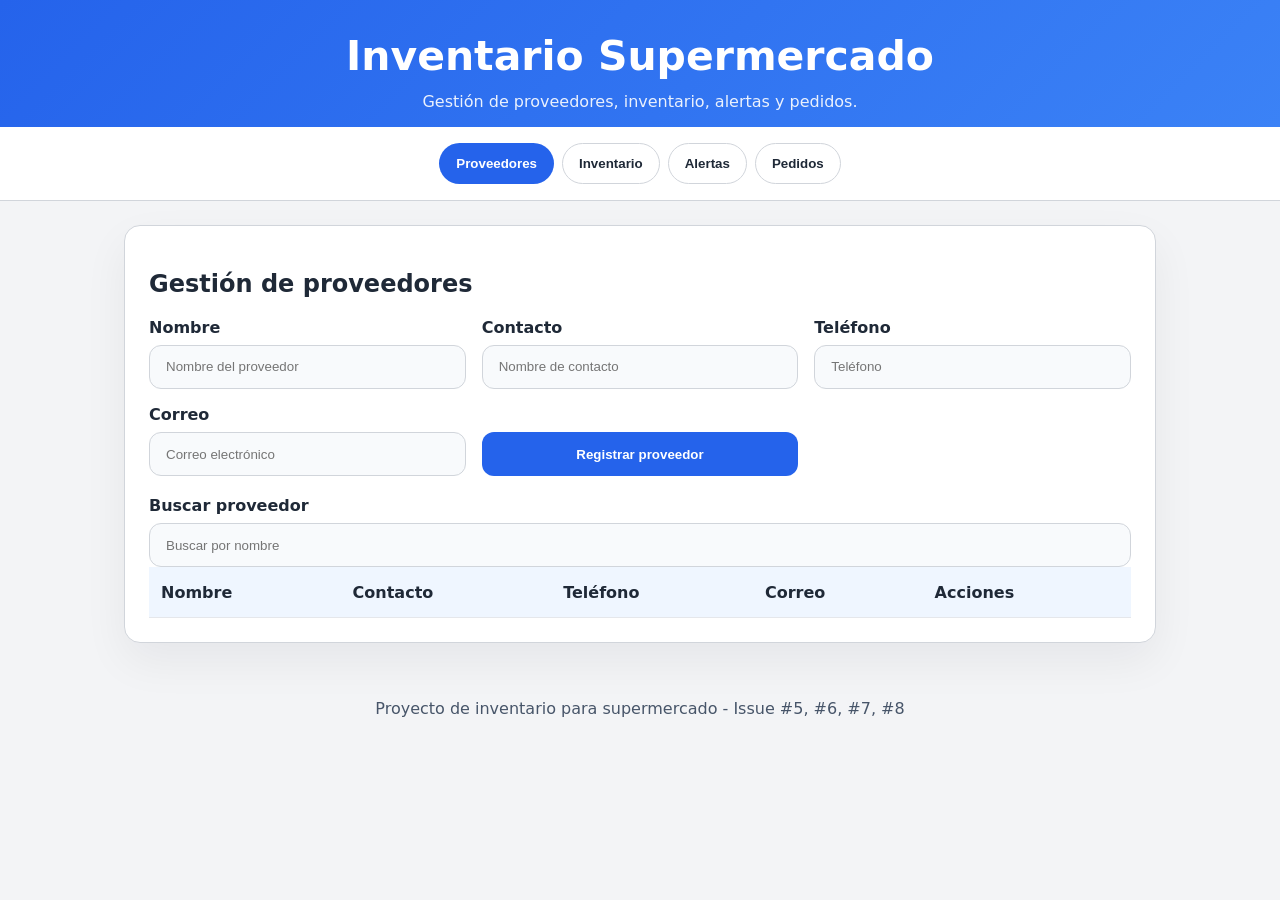
<file: index.html>
<!DOCTYPE html>
<html lang="es">
<head>
  <meta charset="UTF-8" />
  <meta name="viewport" content="width=device-width, initial-scale=1.0" />
  <title>Inventario Supermercado</title>
  <link rel="stylesheet" href="styles.css" />
</head>
<body>
  <header>
    <h1>Inventario Supermercado</h1>
    <p>Gestión de proveedores, inventario, alertas y pedidos.</p>
  </header>

  <nav class="tabs">
    <button data-target="proveedores" class="active">Proveedores</button>
    <button data-target="inventario">Inventario</button>
    <button data-target="alertas">Alertas</button>
    <button data-target="pedidos">Pedidos</button>
  </nav>

  <main>
    <section id="proveedores" class="panel active">
      <div class="panel-header">
        <h2>Gestión de proveedores</h2>
      </div>
      <div class="form-grid">
        <label>Nombre<input id="supplierName" type="text" placeholder="Nombre del proveedor" /></label>
        <label>Contacto<input id="supplierContact" type="text" placeholder="Nombre de contacto" /></label>
        <label>Teléfono<input id="supplierPhone" type="text" placeholder="Teléfono" /></label>
        <label>Correo<input id="supplierEmail" type="email" placeholder="Correo electrónico" /></label>
        <button id="saveSupplier">Registrar proveedor</button>
      </div>

      <div class="search-row">
        <label>Buscar proveedor<input id="supplierSearch" type="search" placeholder="Buscar por nombre" /></label>
      </div>

      <div class="table-wrapper">
        <table>
          <thead>
            <tr>
              <th>Nombre</th>
              <th>Contacto</th>
              <th>Teléfono</th>
              <th>Correo</th>
              <th>Acciones</th>
            </tr>
          </thead>
          <tbody id="supplierTable"></tbody>
        </table>
      </div>
    </section>

    <section id="inventario" class="panel">
      <div class="panel-header">
        <h2>Control de inventario</h2>
      </div>
      <div class="form-grid">
        <label>Producto<input id="productName" type="text" placeholder="Nombre del producto" /></label>
        <label>Stock inicial<input id="productStock" type="number" min="0" value="0" /></label>
        <button id="addProduct">Registrar producto</button>
      </div>

      <div class="form-grid small-grid">
        <label>Producto<select id="inventoryProduct"></select></label>
        <label>Cantidad<input id="inventoryQuantity" type="number" min="1" value="1" /></label>
        <label>Tipo
          <select id="inventoryType">
            <option value="entrada">Entrada</option>
            <option value="salida">Salida</option>
          </select>
        </label>
        <button id="registerMovement">Registrar movimiento</button>
      </div>

      <div class="form-grid small-grid">
        <label>Actualizar stock<input id="updateStockQuantity" type="number" min="0" value="0" /></label>
        <button id="updateStock">Actualizar stock</button>
      </div>

      <div class="table-wrapper">
        <table>
          <thead>
            <tr>
              <th>Producto</th>
              <th>Stock</th>
              <th>Mínimo</th>
              <th>Acciones</th>
            </tr>
          </thead>
          <tbody id="productTable"></tbody>
        </table>
      </div>
    </section>

    <section id="alertas" class="panel">
      <div class="panel-header">
        <h2>Alertas de stock mínimo</h2>
      </div>
      <div class="form-grid small-grid">
        <label>Stock mínimo global<input id="globalMinStock" type="number" min="0" value="5" /></label>
        <button id="saveMinStock">Guardar mínimo</button>
      </div>

      <div class="alerts-summary">
        <div><strong>Productos críticos:</strong> <span id="criticalCount">0</span></div>
        <div><strong>Productos agotados:</strong> <span id="emptyCount">0</span></div>
      </div>

      <div class="table-wrapper">
        <table>
          <thead>
            <tr>
              <th>Producto</th>
              <th>Stock</th>
              <th>Estado</th>
            </tr>
          </thead>
          <tbody id="alertTable"></tbody>
        </table>
      </div>
    </section>

    <section id="pedidos" class="panel">
      <div class="panel-header">
        <h2>Gestión de pedidos</h2>
      </div>
      <div class="form-grid small-grid">
        <label>Proveedor<select id="orderSupplier"></select></label>
        <label>Producto<select id="orderProduct"></select></label>
        <label>Cantidad<input id="orderQuantity" type="number" min="1" value="1" /></label>
        <label>Estado<select id="orderStatus">
          <option value="Pendiente">Pendiente</option>
          <option value="Enviado">Enviado</option>
          <option value="Recibido">Recibido</option>
        </select></label>
        <button id="addOrder">Crear pedido</button>
      </div>

      <div class="table-wrapper">
        <table>
          <thead>
            <tr>
              <th>Proveedor</th>
              <th>Producto</th>
              <th>Cantidad</th>
              <th>Estado</th>
              <th>Fecha</th>
            </tr>
          </thead>
          <tbody id="orderTable"></tbody>
        </table>
      </div>
    </section>
  </main>

  <footer>
    <p>Proyecto de inventario para supermercado - Issue #5, #6, #7, #8</p>
  </footer>

  <script src="app.js"></script>
</body>
</html>
</file>
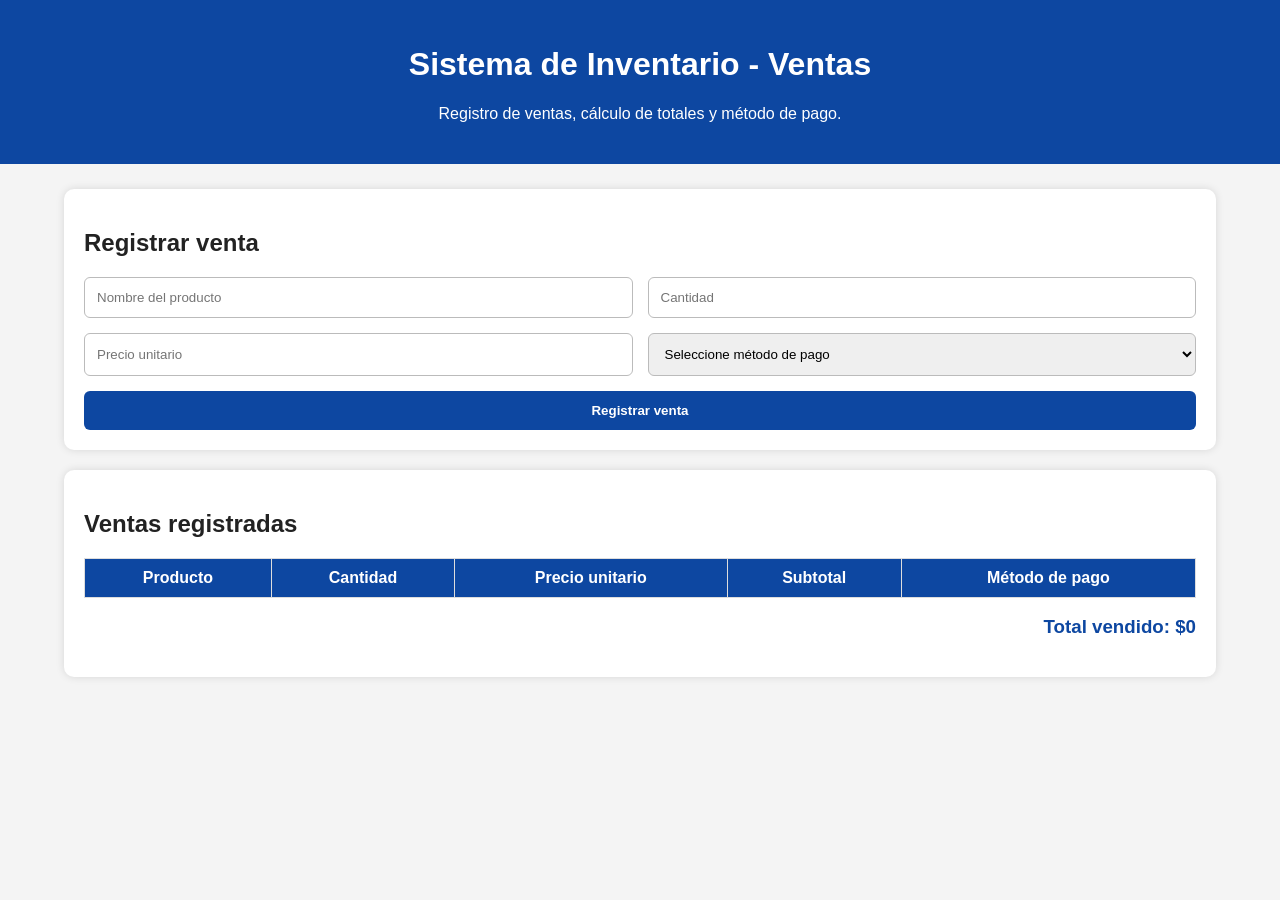
<file: ventas/ventas.html>
<!DOCTYPE html>
<html lang="es">
<head>
    <meta charset="UTF-8">
    <meta name="viewport" content="width=device-width, initial-scale=1.0">
    <title>Módulo de Ventas</title>
    <link rel="stylesheet" href="ventas.css">
</head>
<body>

    <header>
        <h1>Sistema de Inventario - Ventas</h1>
        <p>Registro de ventas, cálculo de totales y método de pago.</p>
    </header>

    <main class="contenedor">
        <section class="tarjeta">
            <h2>Registrar venta</h2>

            <form id="formVenta">
                <input type="text" id="producto" placeholder="Nombre del producto" required>
                <input type="number" id="cantidad" placeholder="Cantidad" required>
                <input type="number" id="precio" placeholder="Precio unitario" required>

                <select id="metodoPago" required>
                    <option value="">Seleccione método de pago</option>
                    <option value="Efectivo">Efectivo</option>
                    <option value="Transferencia">Transferencia</option>
                    <option value="Tarjeta">Tarjeta</option>
                </select>

                <button type="submit">Registrar venta</button>
            </form>
        </section>

        <section class="tarjeta">
            <h2>Ventas registradas</h2>

            <table>
                <thead>
                    <tr>
                        <th>Producto</th>
                        <th>Cantidad</th>
                        <th>Precio unitario</th>
                        <th>Subtotal</th>
                        <th>Método de pago</th>
                    </tr>
                </thead>
                <tbody id="tablaVentas"></tbody>
            </table>

            <h3>Total vendido: $<span id="totalVentas">0</span></h3>
        </section>
    </main>

    <script src="ventas.js"></script>
</body>
</html>
</file>
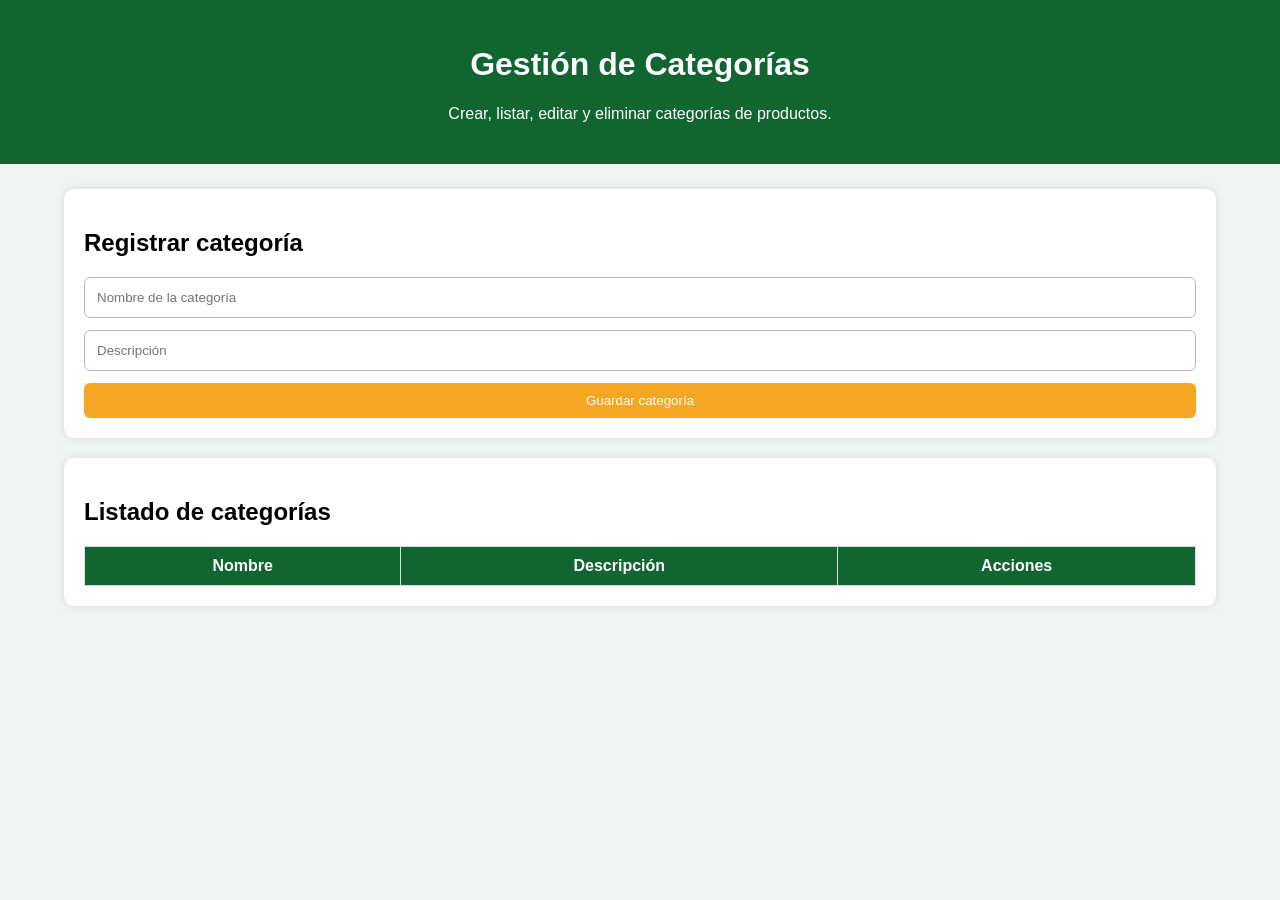
<file: productos/categorias/categorias.html>
<!DOCTYPE html>
<html lang="es">
<head>
    <meta charset="UTF-8">
    <title>Categorías de Productos</title>
    <link rel="stylesheet" href="categorias.css">
</head>
<body>

<header>
    <h1>Gestión de Categorías</h1>
    <p>Crear, listar, editar y eliminar categorías de productos.</p>
</header>

<main class="contenedor">
    <section class="tarjeta">
        <h2>Registrar categoría</h2>

        <form id="formCategoria">
            <input type="text" id="nombreCategoria" placeholder="Nombre de la categoría" required>
            <input type="text" id="descripcionCategoria" placeholder="Descripción">
            <button type="submit">Guardar categoría</button>
        </form>
    </section>

    <section class="tarjeta">
        <h2>Listado de categorías</h2>

        <table>
            <thead>
                <tr>
                    <th>Nombre</th>
                    <th>Descripción</th>
                    <th>Acciones</th>
                </tr>
            </thead>
            <tbody id="tablaCategorias"></tbody>
        </table>
    </section>
</main>

<script src="categorias.js"></script>
</body>
</html>
</file>
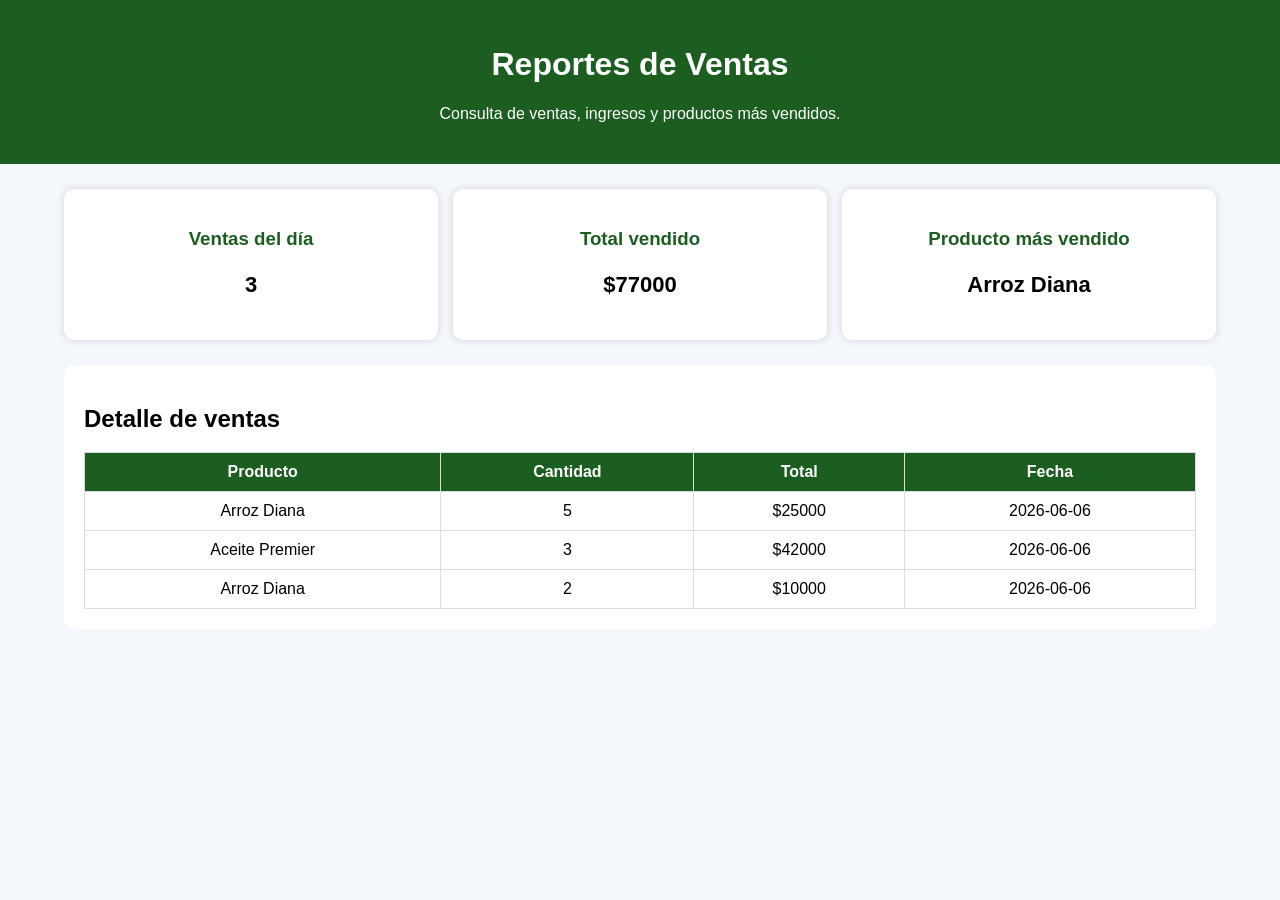
<file: ventas/reportes/reportes.html>
<!DOCTYPE html>
<html lang="es">
<head>
    <meta charset="UTF-8">
    <title>Reportes de Ventas</title>
    <link rel="stylesheet" href="reportes.css">
</head>
<body>

    <header>
        <h1>Reportes de Ventas</h1>
        <p>Consulta de ventas, ingresos y productos más vendidos.</p>
    </header>

    <main class="contenedor">
        <section class="resumen">
            <div class="card">
                <h3>Ventas del día</h3>
                <p id="ventasDia">0</p>
            </div>

            <div class="card">
                <h3>Total vendido</h3>
                <p>$<span id="totalVendido">0</span></p>
            </div>

            <div class="card">
                <h3>Producto más vendido</h3>
                <p id="productoMasVendido">Sin datos</p>
            </div>
        </section>

        <section class="tabla">
            <h2>Detalle de ventas</h2>

            <table>
                <thead>
                    <tr>
                        <th>Producto</th>
                        <th>Cantidad</th>
                        <th>Total</th>
                        <th>Fecha</th>
                    </tr>
                </thead>
                <tbody id="tablaReportes"></tbody>
            </table>
        </section>
    </main>

    <script src="reportes.js"></script>
</body>
</html>
</file>
<file: styles.css>
:root {
  --bg: #f3f4f6;
  --card: #ffffff;
  --text: #1f2937;
  --accent: #2563eb;
  --danger: #dc2626;
  --success: #16a34a;
  --border: #d1d5db;
}

* {
  box-sizing: border-box;
}

body {
  margin: 0;
  font-family: Inter, system-ui, sans-serif;
  background: var(--bg);
  color: var(--text);
}

header {
  padding: 2rem 1.5rem 1rem;
  background: linear-gradient(135deg, #2563eb 0%, #3b82f6 100%);
  color: white;
  text-align: center;
}

header h1 {
  margin: 0;
  font-size: clamp(2rem, 3.2vw, 3rem);
}

header p {
  margin: 0.75rem auto 0;
  max-width: 720px;
  opacity: 0.9;
}

.tabs {
  display: flex;
  flex-wrap: wrap;
  justify-content: center;
  gap: 0.5rem;
  padding: 1rem;
  background: white;
  border-bottom: 1px solid var(--border);
}

.tabs button {
  padding: 0.75rem 1rem;
  border: 1px solid var(--border);
  background: white;
  color: var(--text);
  border-radius: 999px;
  cursor: pointer;
}

.tabs button.active,
.tabs button:hover {
  background: var(--accent);
  color: white;
  border-color: transparent;
}

main {
  max-width: 1080px;
  margin: 0 auto;
  padding: 1.5rem;
}

.panel {
  display: none;
  background: var(--card);
  border: 1px solid var(--border);
  border-radius: 1rem;
  padding: 1.5rem;
  box-shadow: 0 18px 45px rgba(15, 23, 42, 0.06);
}

.panel.active {
  display: block;
}

.panel-header {
  margin-bottom: 1rem;
}

.form-grid {
  display: grid;
  grid-template-columns: repeat(auto-fit, minmax(240px, 1fr));
  gap: 1rem;
  align-items: end;
  margin-bottom: 1.25rem;
}

.form-grid.small-grid {
  align-items: center;
}

label {
  display: grid;
  gap: 0.5rem;
  font-weight: 600;
}

input, select {
  width: 100%;
  padding: 0.85rem 1rem;
  border: 1px solid var(--border);
  border-radius: 0.75rem;
  background: #f8fafc;
  color: var(--text);
}

button {
  padding: 0.9rem 1rem;
  border: none;
  border-radius: 0.75rem;
  background: var(--accent);
  color: white;
  font-weight: 700;
  cursor: pointer;
}

button.secondary {
  background: #6b7280;
}

button.delete {
  background: var(--danger);
}

.table-wrapper {
  overflow-x: auto;
}

table {
  width: 100%;
  border-collapse: collapse;
}

thead {
  background: #eff6ff;
}

th, td {
  padding: 0.95rem 0.75rem;
  text-align: left;
  border-bottom: 1px solid #e5e7eb;
}

td button {
  margin-right: 0.5rem;
}

.alerts-summary {
  display: flex;
  gap: 1.25rem;
  flex-wrap: wrap;
  margin-bottom: 1rem;
}

.alerts-summary div {
  background: #ffffff;
  padding: 1rem;
  border-radius: 1rem;
  border: 1px solid var(--border);
}

footer {
  margin: 2rem auto 1rem;
  max-width: 1080px;
  text-align: center;
  color: #475569;
}

@media (max-width: 640px) {
  .form-grid {
    grid-template-columns: 1fr;
  }
}
</file>
<file: ventas/ventas.css>
* {
    box-sizing: border-box;
}

body {
    margin: 0;
    font-family: Arial, sans-serif;
    background: #f4f4f4;
    color: #222;
}

header {
    background: #0d47a1;
    color: white;
    text-align: center;
    padding: 25px;
}

.contenedor {
    width: 90%;
    margin: 25px auto;
}

.tarjeta {
    background: white;
    padding: 20px;
    margin-bottom: 20px;
    border-radius: 10px;
    box-shadow: 0 0 8px rgba(0,0,0,0.12);
}

form {
    display: grid;
    grid-template-columns: repeat(2, 1fr);
    gap: 15px;
}

input,
select {
    padding: 12px;
    border: 1px solid #bbb;
    border-radius: 6px;
}

button {
    grid-column: span 2;
    background: #0d47a1;
    color: white;
    border: none;
    padding: 12px;
    border-radius: 6px;
    cursor: pointer;
    font-weight: bold;
}

button:hover {
    background: #08306b;
}

table {
    width: 100%;
    border-collapse: collapse;
}

th {
    background: #0d47a1;
    color: white;
}

th,
td {
    padding: 10px;
    border: 1px solid #ddd;
    text-align: center;
}

h3 {
    text-align: right;
    color: #0d47a1;
}
</file>
<file: productos/categorias/categorias.css>
body {
    margin: 0;
    font-family: Arial, sans-serif;
    background: #f1f5f2;
}

header {
    background: #116530;
    color: white;
    text-align: center;
    padding: 25px;
}

.contenedor {
    width: 90%;
    margin: 25px auto;
}

.tarjeta {
    background: white;
    padding: 20px;
    margin-bottom: 20px;
    border-radius: 10px;
    box-shadow: 0 0 8px rgba(0,0,0,0.12);
}

form {
    display: grid;
    gap: 12px;
}

input {
    padding: 12px;
    border: 1px solid #bbb;
    border-radius: 6px;
}

button {
    background: #f5a623;
    color: white;
    border: none;
    padding: 10px;
    border-radius: 6px;
    cursor: pointer;
}

table {
    width: 100%;
    border-collapse: collapse;
}

th {
    background: #116530;
    color: white;
}

th, td {
    border: 1px solid #ddd;
    padding: 10px;
    text-align: center;
}

.btn-eliminar {
    background: #c62828;
}
</file>
<file: ventas/reportes/reportes.css>
body {
    margin: 0;
    font-family: Arial, sans-serif;
    background: #f4f7fb;
}

header {
    background: #1b5e20;
    color: white;
    text-align: center;
    padding: 25px;
}

.contenedor {
    width: 90%;
    margin: 25px auto;
}

.resumen {
    display: grid;
    grid-template-columns: repeat(3, 1fr);
    gap: 15px;
}

.card {
    background: white;
    padding: 20px;
    border-radius: 10px;
    text-align: center;
    box-shadow: 0 0 8px rgba(0,0,0,0.15);
}

.card h3 {
    color: #1b5e20;
}

.card p {
    font-size: 22px;
    font-weight: bold;
}

.tabla {
    background: white;
    margin-top: 25px;
    padding: 20px;
    border-radius: 10px;
}

table {
    width: 100%;
    border-collapse: collapse;
}

th {
    background: #1b5e20;
    color: white;
}

th, td {
    border: 1px solid #ddd;
    padding: 10px;
    text-align: center;
}
</file>
